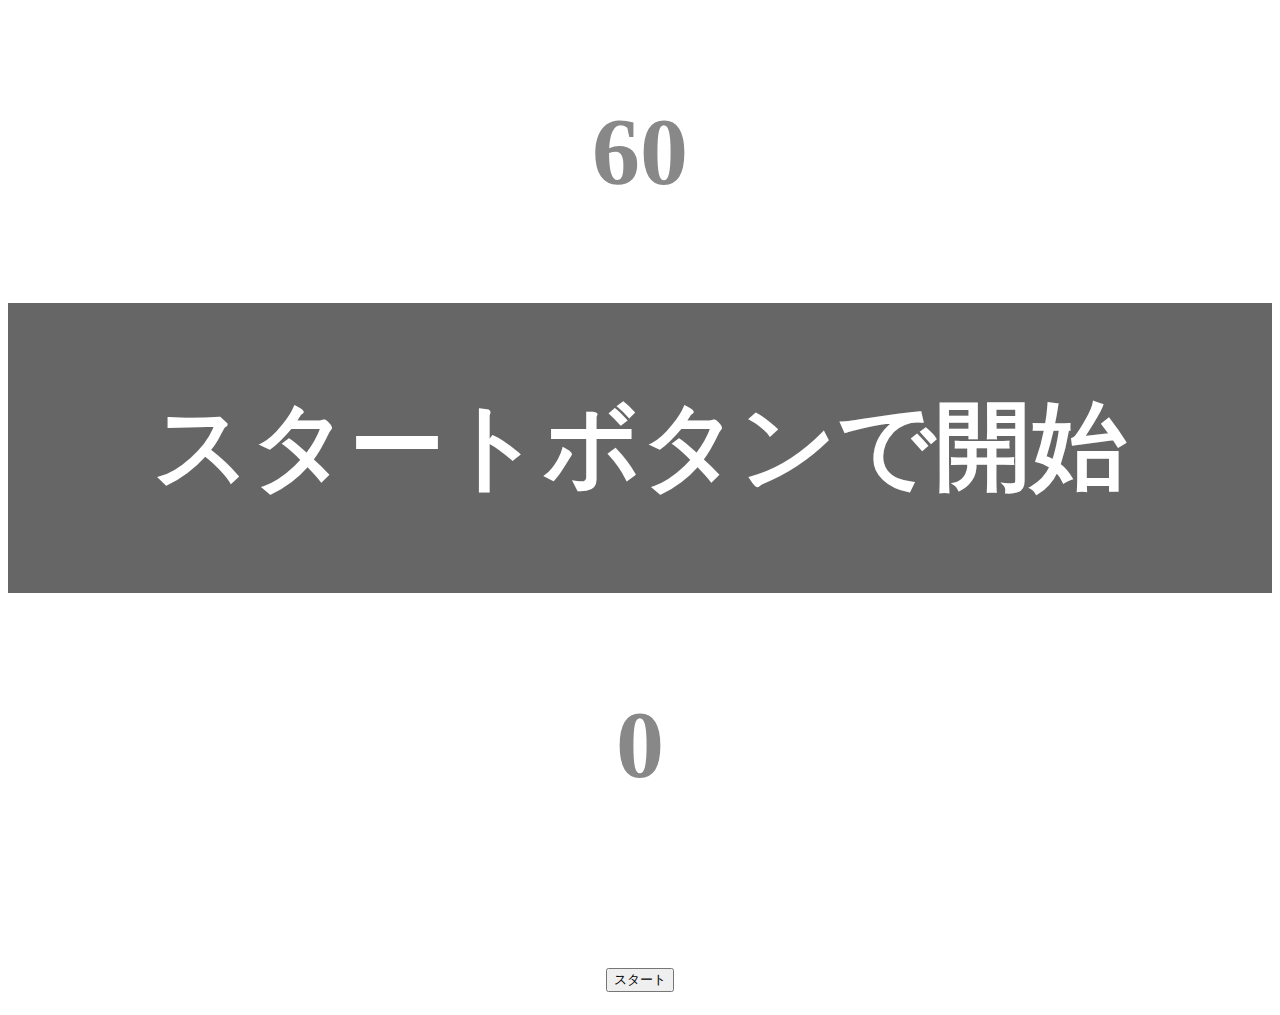
<file: kadai_001/index.html>
<!DOCTYPE html>
<html lang="ja">

<head>
    <title>タイピングゲーム</title>
    <meta charset="utf-8">
    <meta name="description" content="【JavaScript応用編】簡易的なタイピングゲームです。">
    <meta name="viewport" content="width=device-width, initial-scale=1.0">
    <link rel="stylesheet" href="style.css">
</head>

<body>
    <p id="count" class="count">60</p>
    <div id="wrap" class="wrap">
        <span id="typed" class="typed"></span><span id="untyped"></span>
    </div>
    <p id="typecount">0</p>
    <button id="start">スタート</button>
    <script type="text/javascript" src="main.js"></script>
</body>
</html>
</file>
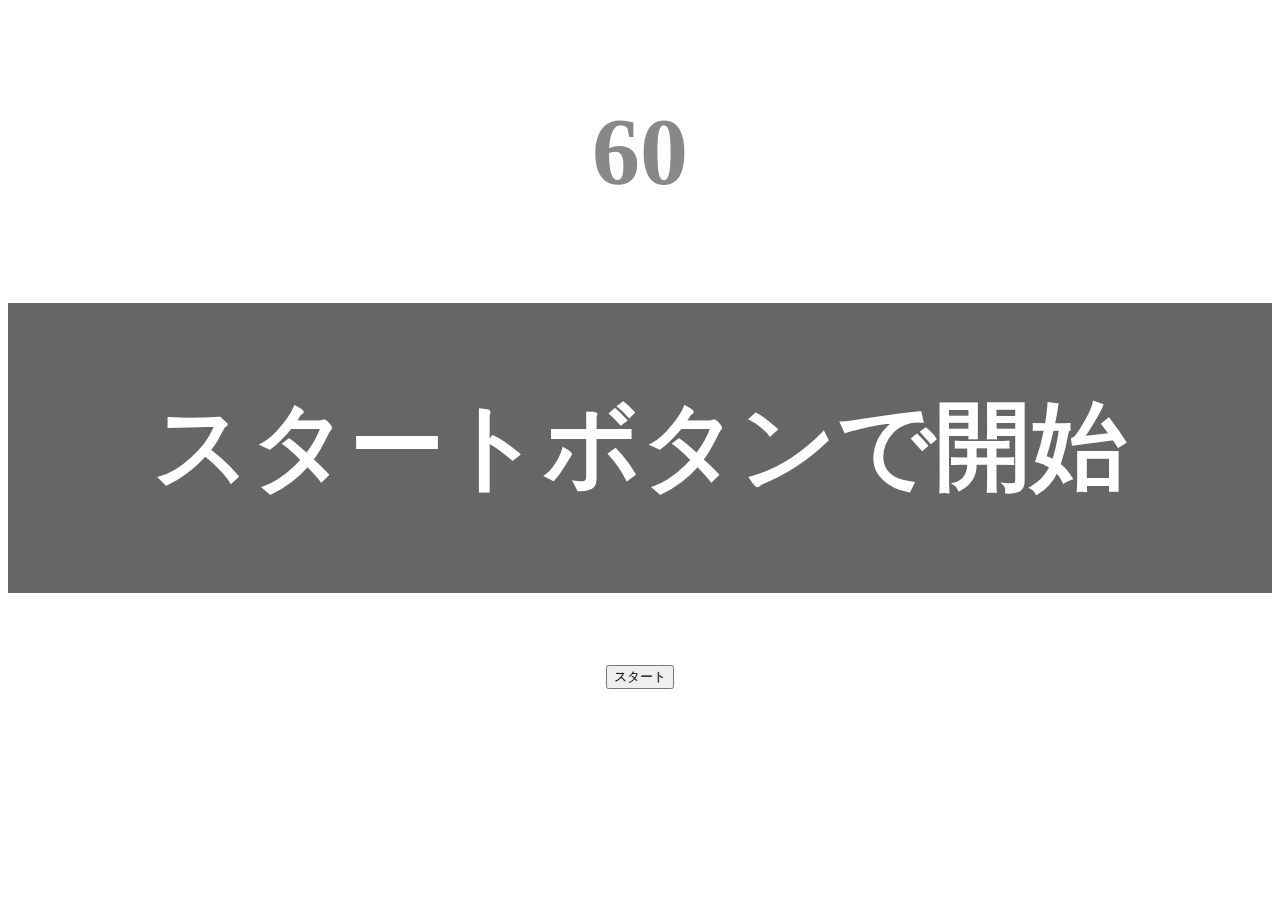
<file: kadai_tutorial_output/index.html>
<!DOCTYPE html>
<html lang="ja">

<head>
    <title>タイピングゲーム</title>
    <meta charset="utf-8">
    <meta name="description" content="【JavaScript応用編】簡易的なタイピングゲームです。">
    <meta name="viewport" content="width=device-width, initial-scale=1.0">
    <link rel="stylesheet" href="style.css">
</head>

<body>
    <p id="count" class="count">60</p>
    <div id="wrap" class="wrap">
        <span id="typed" class="typed"></span><span id="untyped"></span>
    </div>
    <button id="start">スタート</button>
    <script type="text/javascript" src="main.js"></script>
</body>
</html>
</file>
<file: kadai_001/style.css>
body {
    font-size: 6em;
    text-align: center;
}

/*タイマー*/
.count {
    margin: none;
    font-weight: bold;
    color: #888;
}

/*タイピング部*/
.wrap {
    margin-top: 20px;
    padding: 80px 40px;
    background-color: #666;
    font-weight: bold;
    color: #fff;
}

.typed {
    color: lightgreen;
}

.mistyped {
    background-color: red;
}

/*文字数カウント*/
#typecount {
    margin: none;
    font-weight: bold;
    color: #888;
}
</file>
<file: kadai_tutorial_output/style.css>
body {
    font-size: 6em;
    text-align: center;
}

/*タイマー*/
.count {
    margin: none;
    font-weight: bold;
    color: #888;
}

/*タイピング部*/
.wrap {
    margin-top: 20px;
    padding: 80px 40px;
    background-color: #666;
    font-weight: bold;
    color: #fff;
}

.typed {
    color: lightgreen;
}

.mistyped {
    background-color: red;
}
</file>
